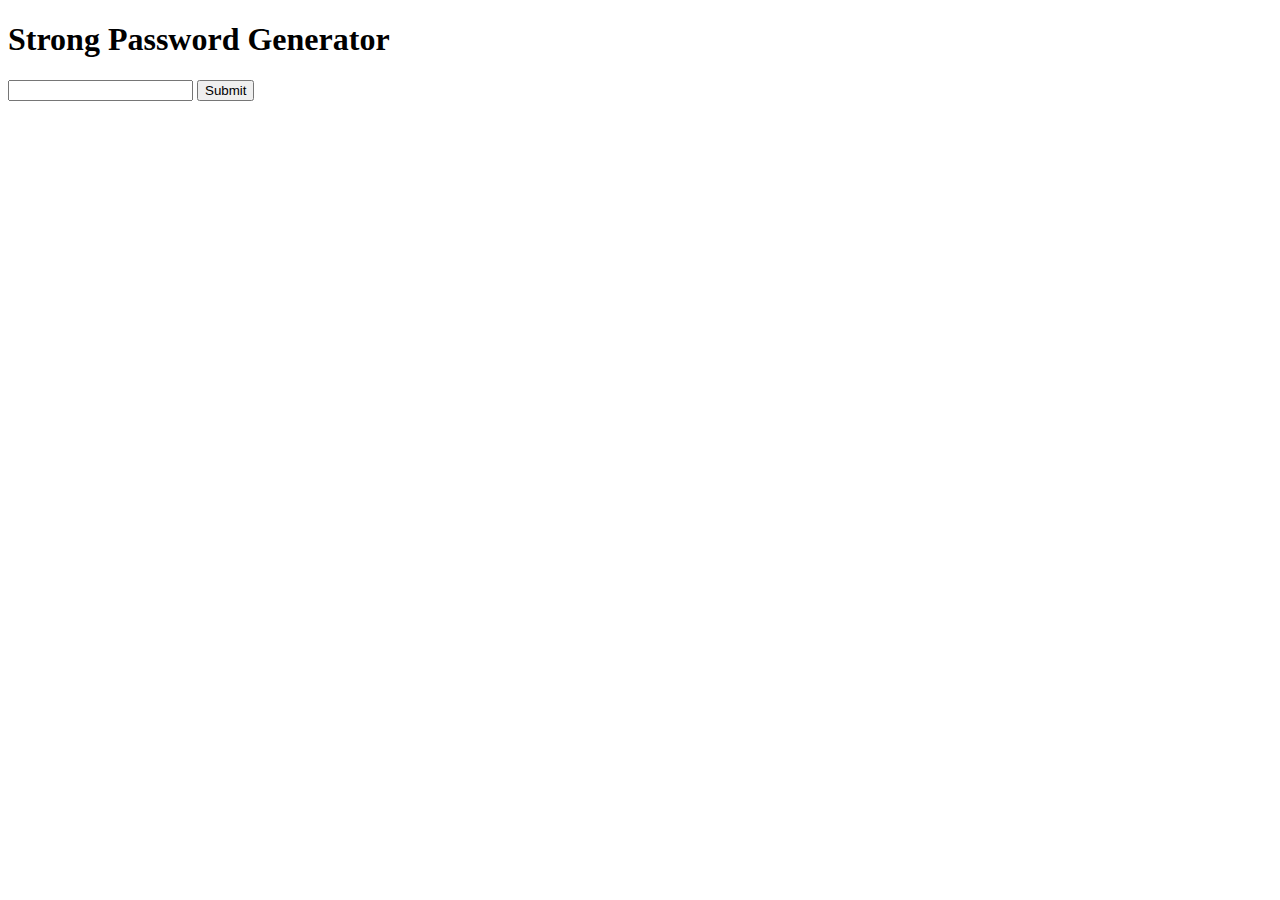
<file: 02.Strong Password Validation/index.html>
<!DOCTYPE html>
<html lang="en">

<head>
    <meta charset="UTF-8">
    <meta name="viewport" content="width=device-width, initial-scale=1.0">
    <title>Strong Password</title>
</head>

<body>
    <h1>Strong Password Generator</h1>


    <input type="text" name="Enter Your Password" id="password">
    <button id="btn">Submit</button>
    <div id="outer"></div>


    <script src="./index.js"></script>
</body>

</html>
</file>
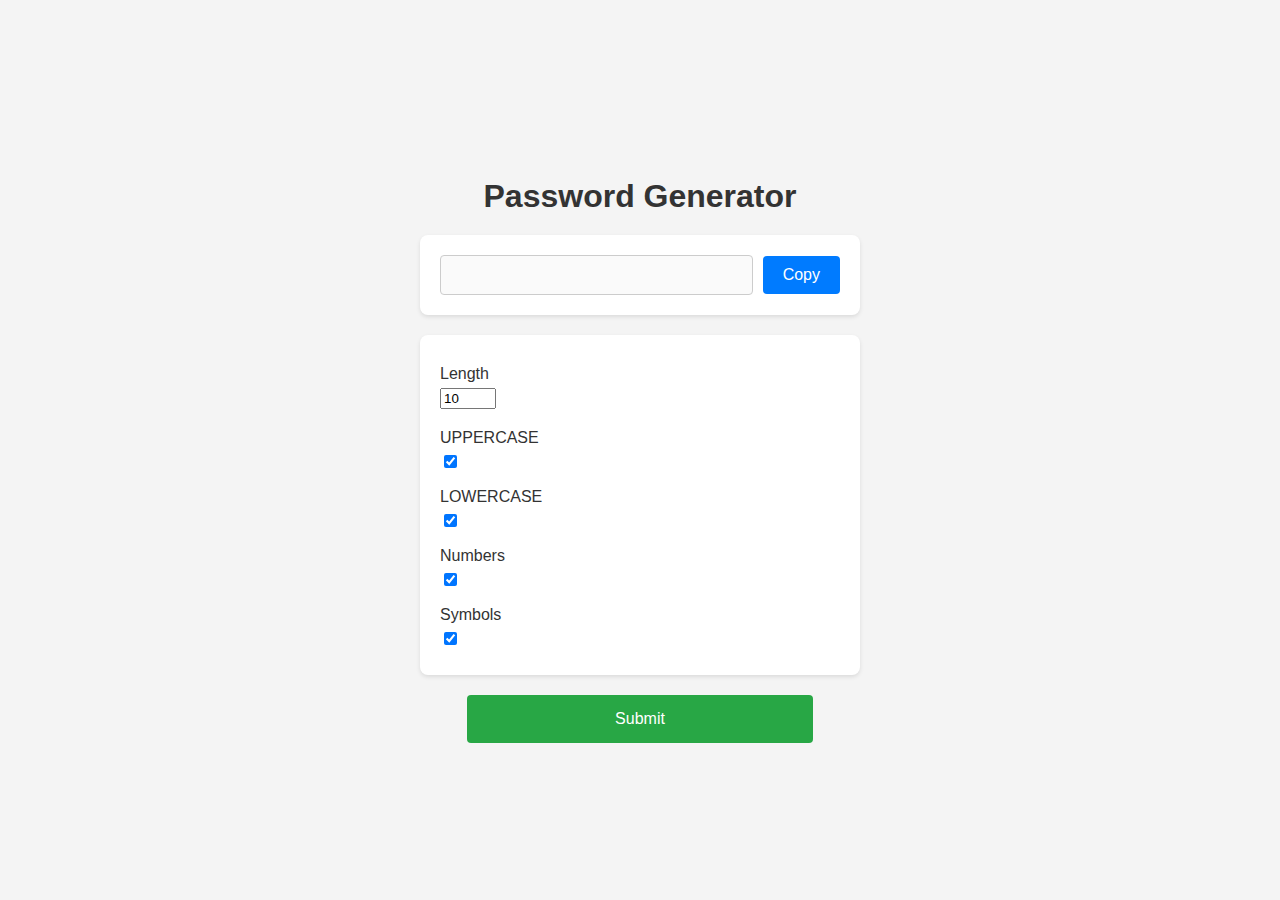
<file: 05.Password Generator/index.html>
<!DOCTYPE html>
<html lang="en">

<head>
    <meta charset="UTF-8">
    <meta name="viewport" content="width=device-width, initial-scale=1.0">
    <title>Password Generator </title>
    <link rel="stylesheet" href="style.css">
</head>

<body>
    <h1 id="heading">Password Generator</h1>
    <div id="display">
        <input type="text" id="pass-generated" disabled>
        <button id="copy-pass">Copy</button>
    </div>
    <div id="setting">
        <!-- PASS LENGTH -->
        <label class="length">Length</label>
        <input type="number" id="input-length" value="10" min="6" max="20"  step="1">

        <!-- PASSWORD INCLUDES -->
        <!-- UPPERCASE -->
        <label>UPPERCASE</label>
        <input type="checkbox" name="" id="input-uppercase" checked>

        <!-- LOWERCASE -->
        <label>LOWERCASE</label>
        <input type="checkbox" name="" id="input-lowercase" checked>

        <!-- NUMBERS -->
        <label>Numbers</label>
        <input type="checkbox" name="" id="input-number" checked>

        <!-- SYMBOLS -->
        <label>Symbols</label>
        <input type="checkbox" name="" id="input-symbols" checked>
    </div>

    <button id="generate">Submit</button>
    <script src="./index.js"></script>
</body>

</html>
</file>
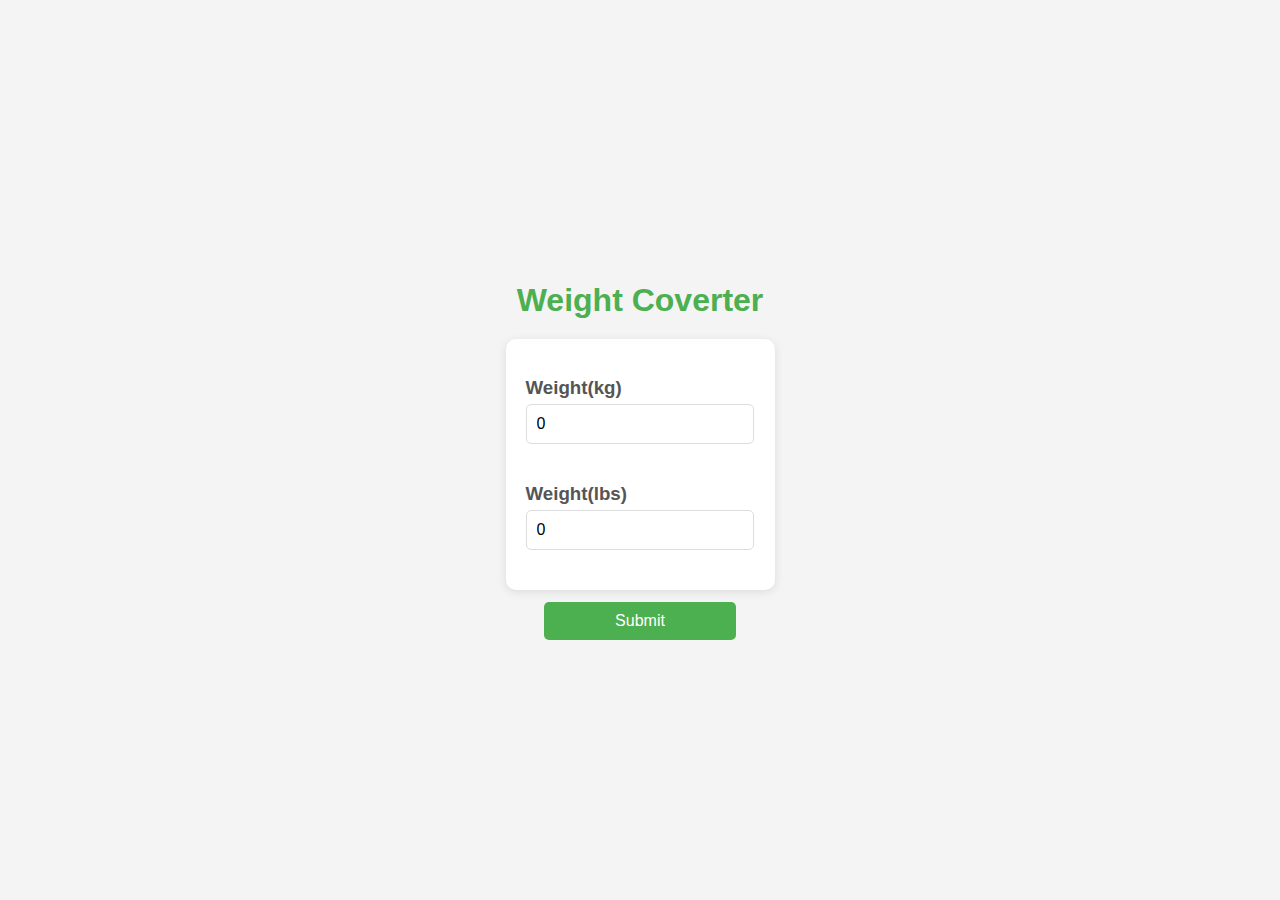
<file: 06.Weight Converter/index.html>
<!DOCTYPE html>
<html lang="en">
<head>
    <meta charset="UTF-8">
    <meta name="viewport" content="width=device-width, initial-scale=1.0">
    <title>Weight Coverter</title>
    <link rel="stylesheet" href="style.css">
</head>
<body>

    <h1 id="heading">Weight Coverter</h1>
    <div>
        <h3>Weight(kg)</h3>
        <input type="text" id="kg-weight" value="0">
        <h3>Weight(lbs)</h3>
        <input type="text" id="lbs-weight" value="0">
    </div>
    <button id="convert">Submit</button>
    <script src="./index.js"></script>
</body>
</html>
</file>
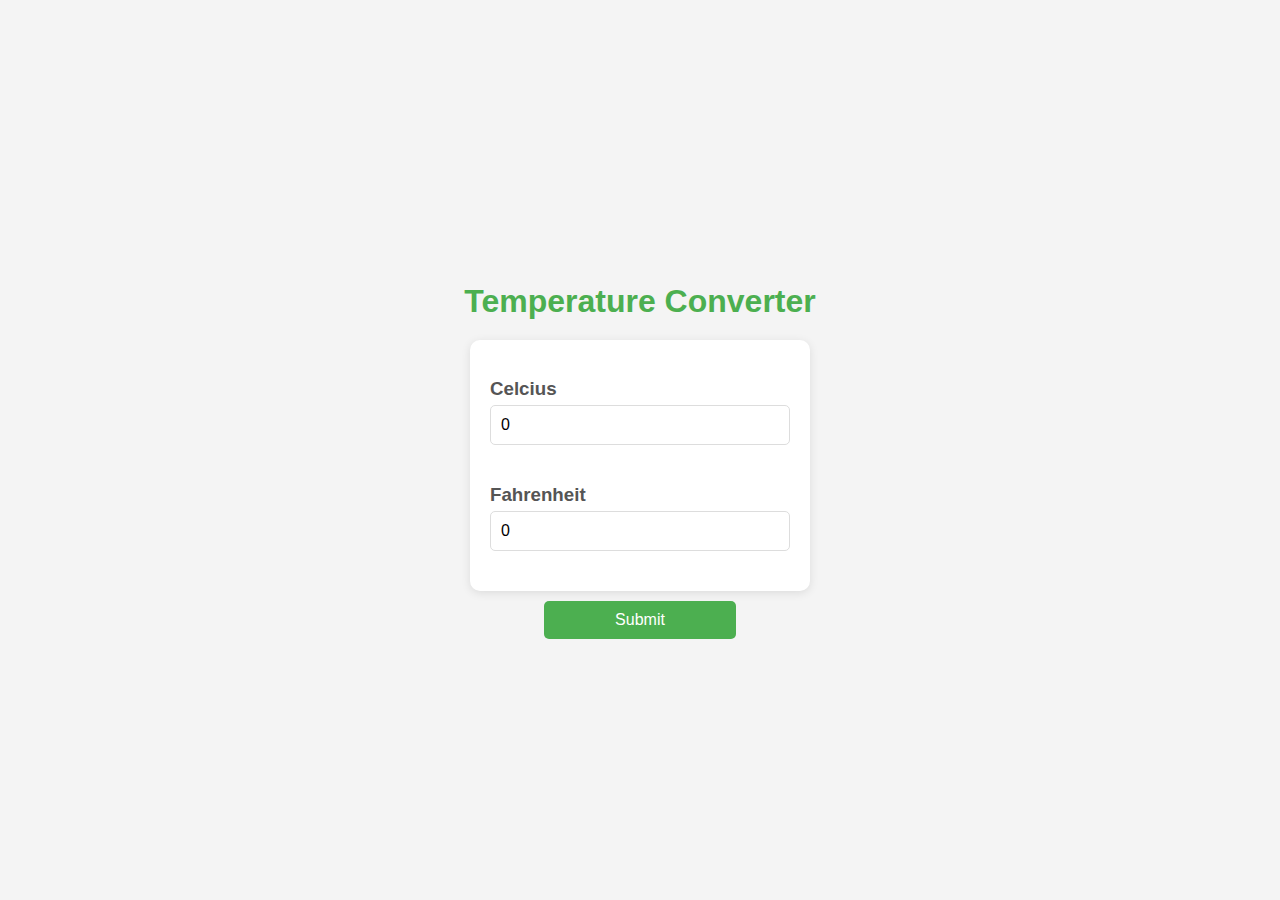
<file: 07.Temperature Converter/index.html>
<!DOCTYPE html>
<html lang="en">
<head>
    <meta charset="UTF-8">
    <meta name="viewport" content="width=device-width, initial-scale=1.0">
    <title>Temperature Converter</title>
    <link rel="stylesheet" href="style.css">
</head>
<body>
    <h1 id="heading">Temperature Converter</h1>
    <div>
        <h3>Celcius</h3>
        <input type="text" id="celsius" value="0">
        <h3>Fahrenheit</h3>
        <input type="text" id="Fahrenheit" value="0">
    </div>
    <button id="convert">Submit</button>
    <script src="./index.js"></script>
</body>
</html>
</file>
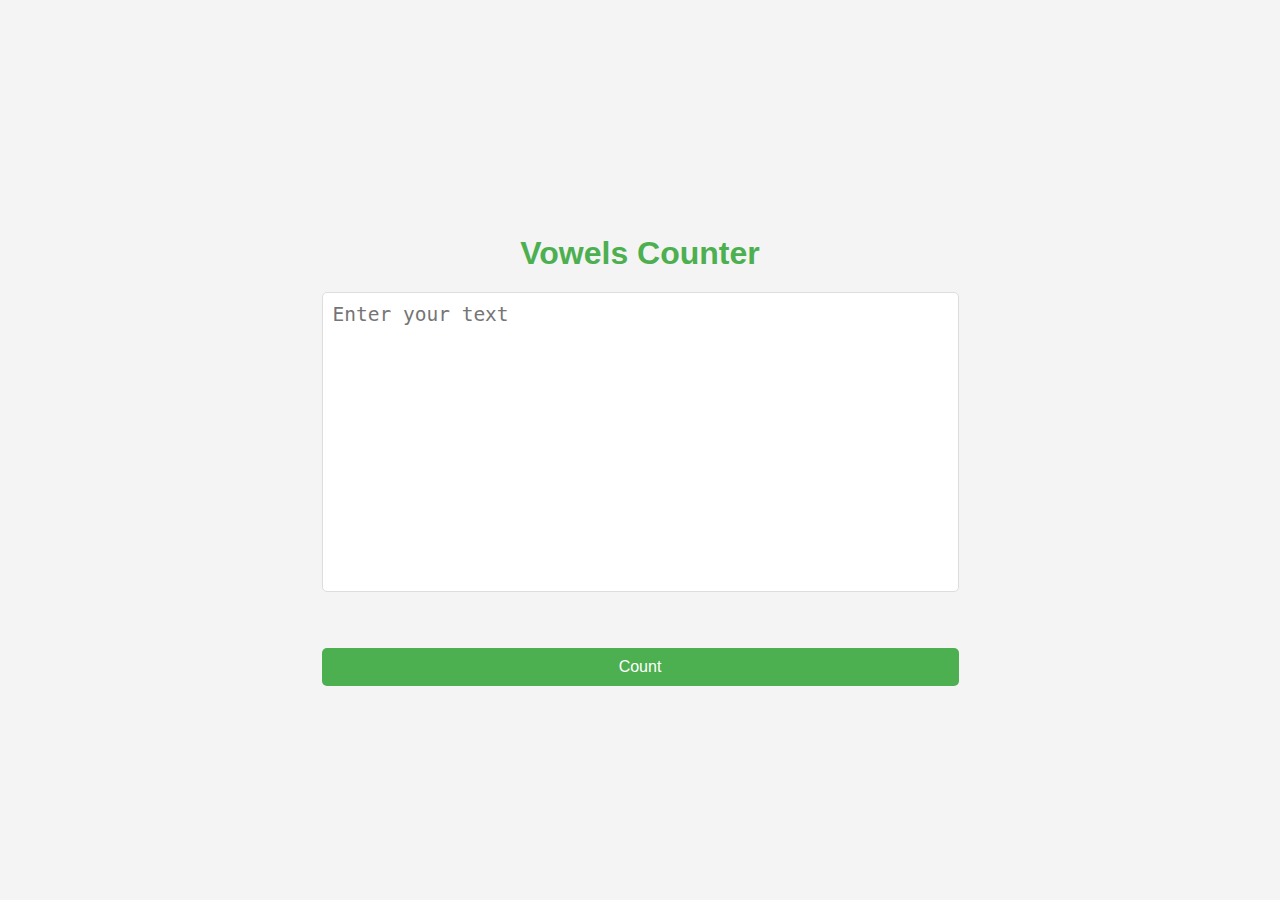
<file: 08.Vowel Counter/index.html>
<!DOCTYPE html>
<html lang="en">

<head>
    <meta charset="UTF-8">
    <meta name="viewport" content="width=device-width, initial-scale=1.0">
    <title>Vowels Counter</title>
    <link rel="stylesheet" href="style.css">
</head>

<body>
    <h1 id="heading">Vowels Counter</h1>
    <div class="container">
        <textarea id="text-area" placeholder="Enter your text" cols="50"></textarea>
        <h5 id="display"></h5>
        <button id="count">Count</button>
    </div>
    <script src="./index.js"></script>
</body>

</html>
</file>
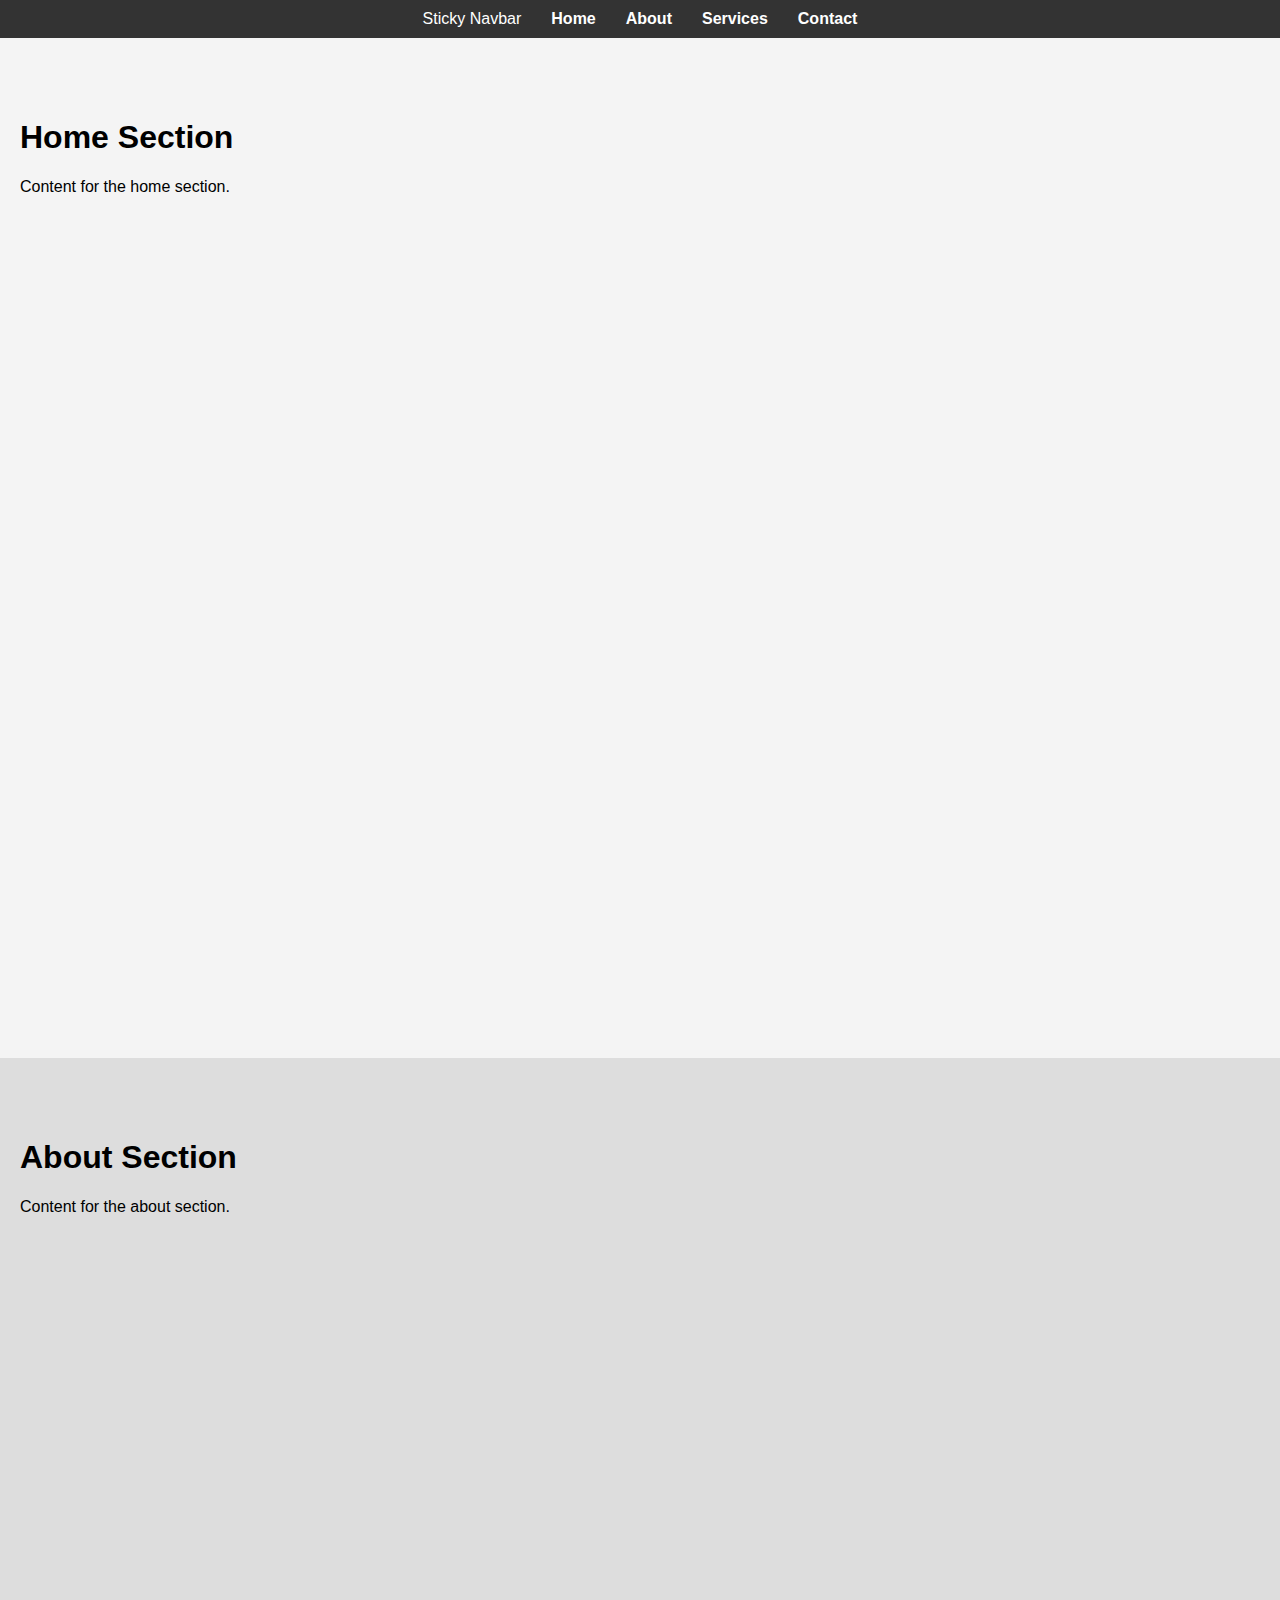
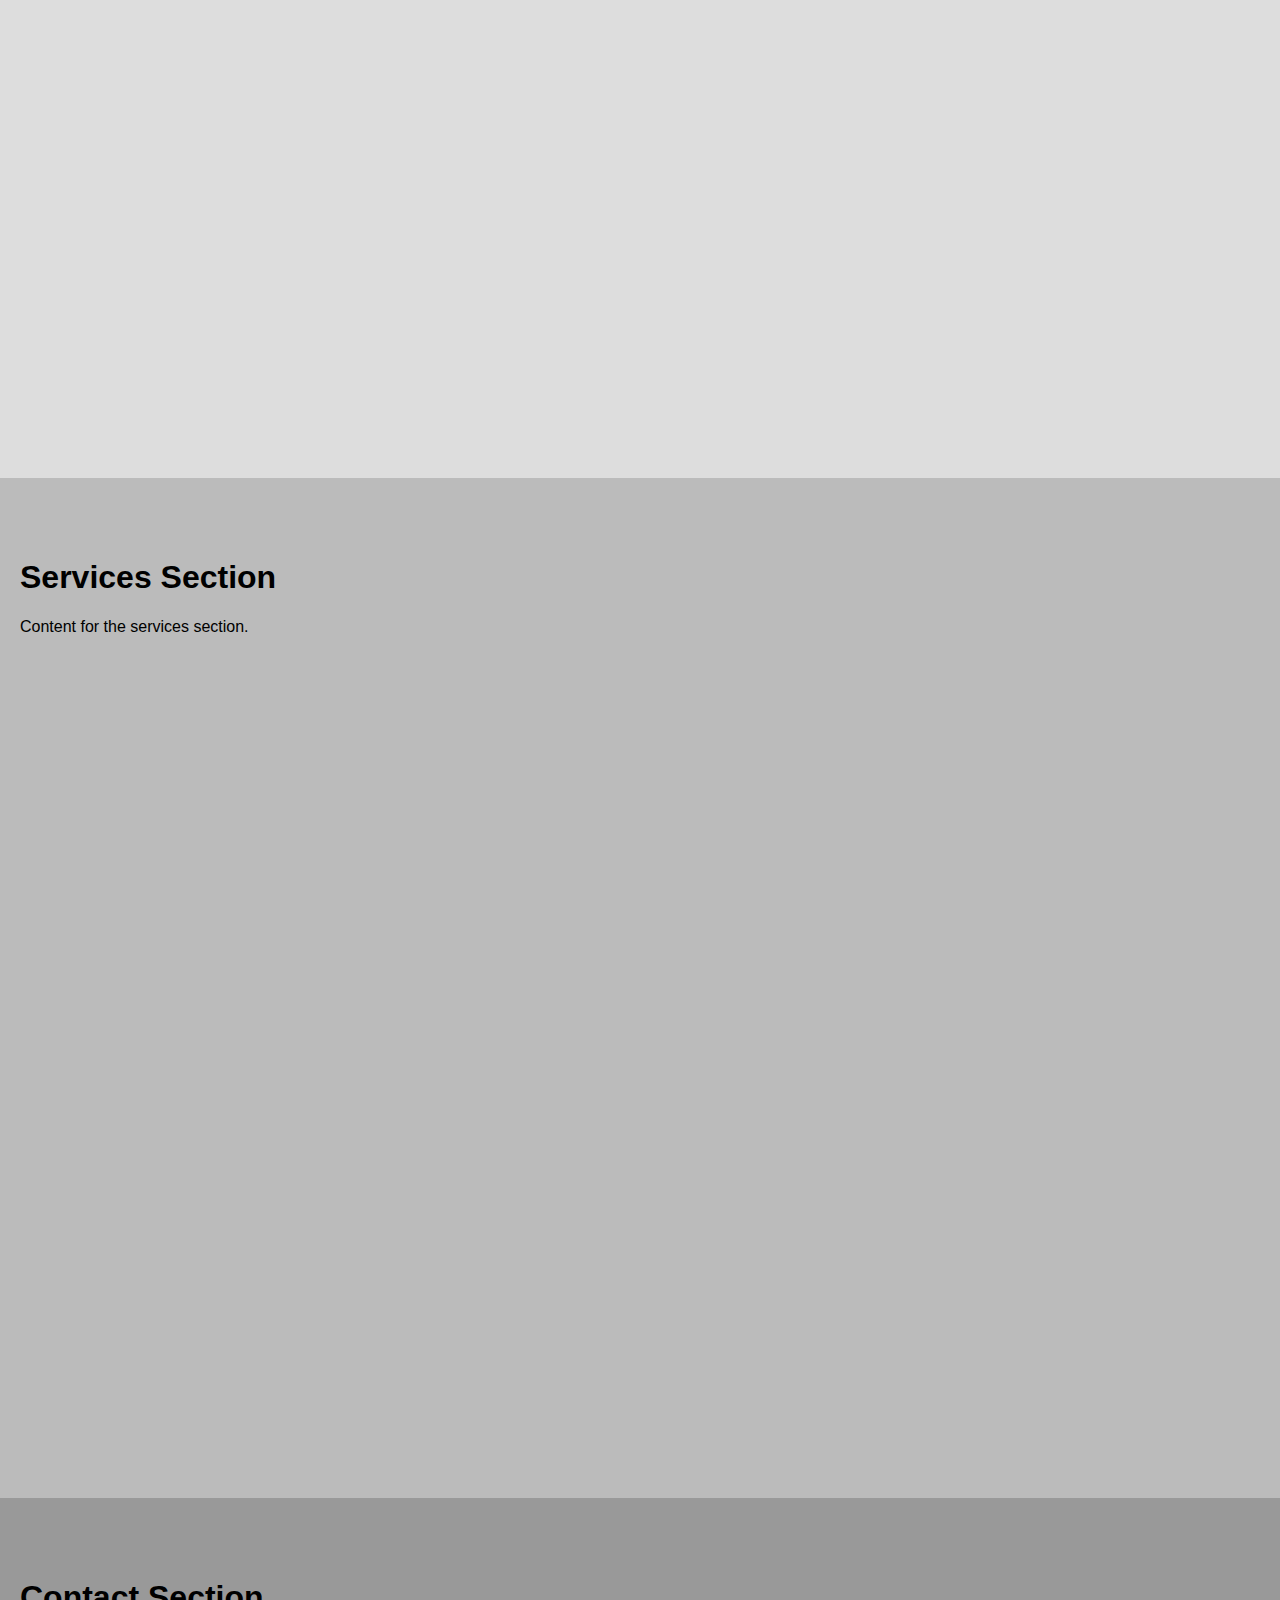
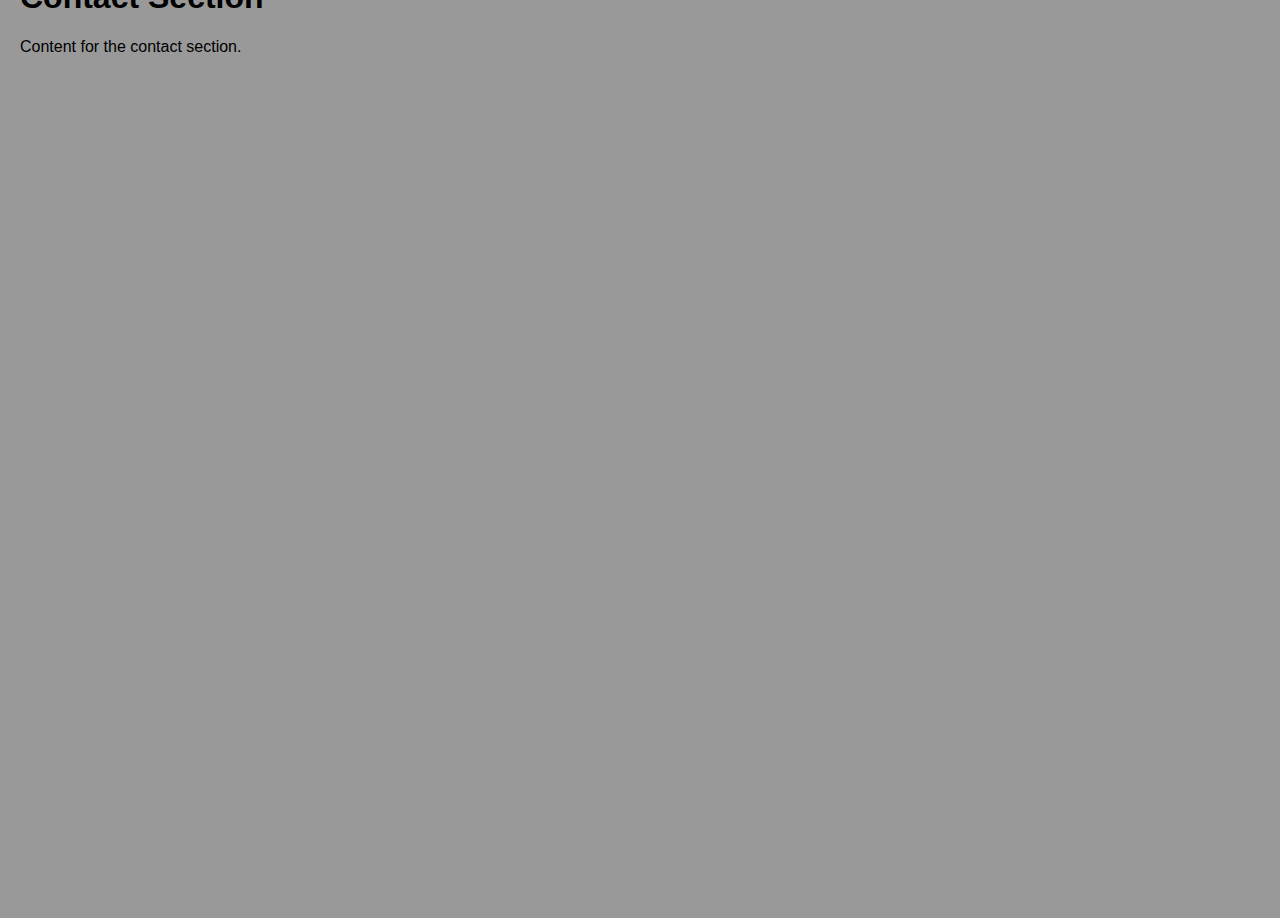
<file: 10. Sticky Navigation/index.html>
<!DOCTYPE html>
<html lang="en">
<head>
    <meta charset="UTF-8">
    <meta name="viewport" content="width=device-width, initial-scale=1.0">
    <title>Sticky Navbar</title>
    <link rel="stylesheet" href="style.css">
</head>
<body>
    <nav class="navbar">
        <ul class="nav-links">
            <li>Sticky Navbar</li>
            <li><a href="#home">Home</a></li>
            <li><a href="#about">About</a></li>
            <li><a href="#services">Services</a></li>
            <li><a href="#contact">Contact</a></li>
        </ul>
    </nav>
    <section id="home">
        <h1>Home Section</h1>
        <p>Content for the home section.</p>
    </section>
    <section id="about">
        <h1>About Section</h1>
        <p>Content for the about section.</p>
    </section>
    <section id="services">
        <h1>Services Section</h1>
        <p>Content for the services section.</p>
    </section>
    <section id="contact">
        <h1>Contact Section</h1>
        <p>Content for the contact section.</p>
    </section>
    <script src="./index.js"></script>
</body>
</html>
</file>
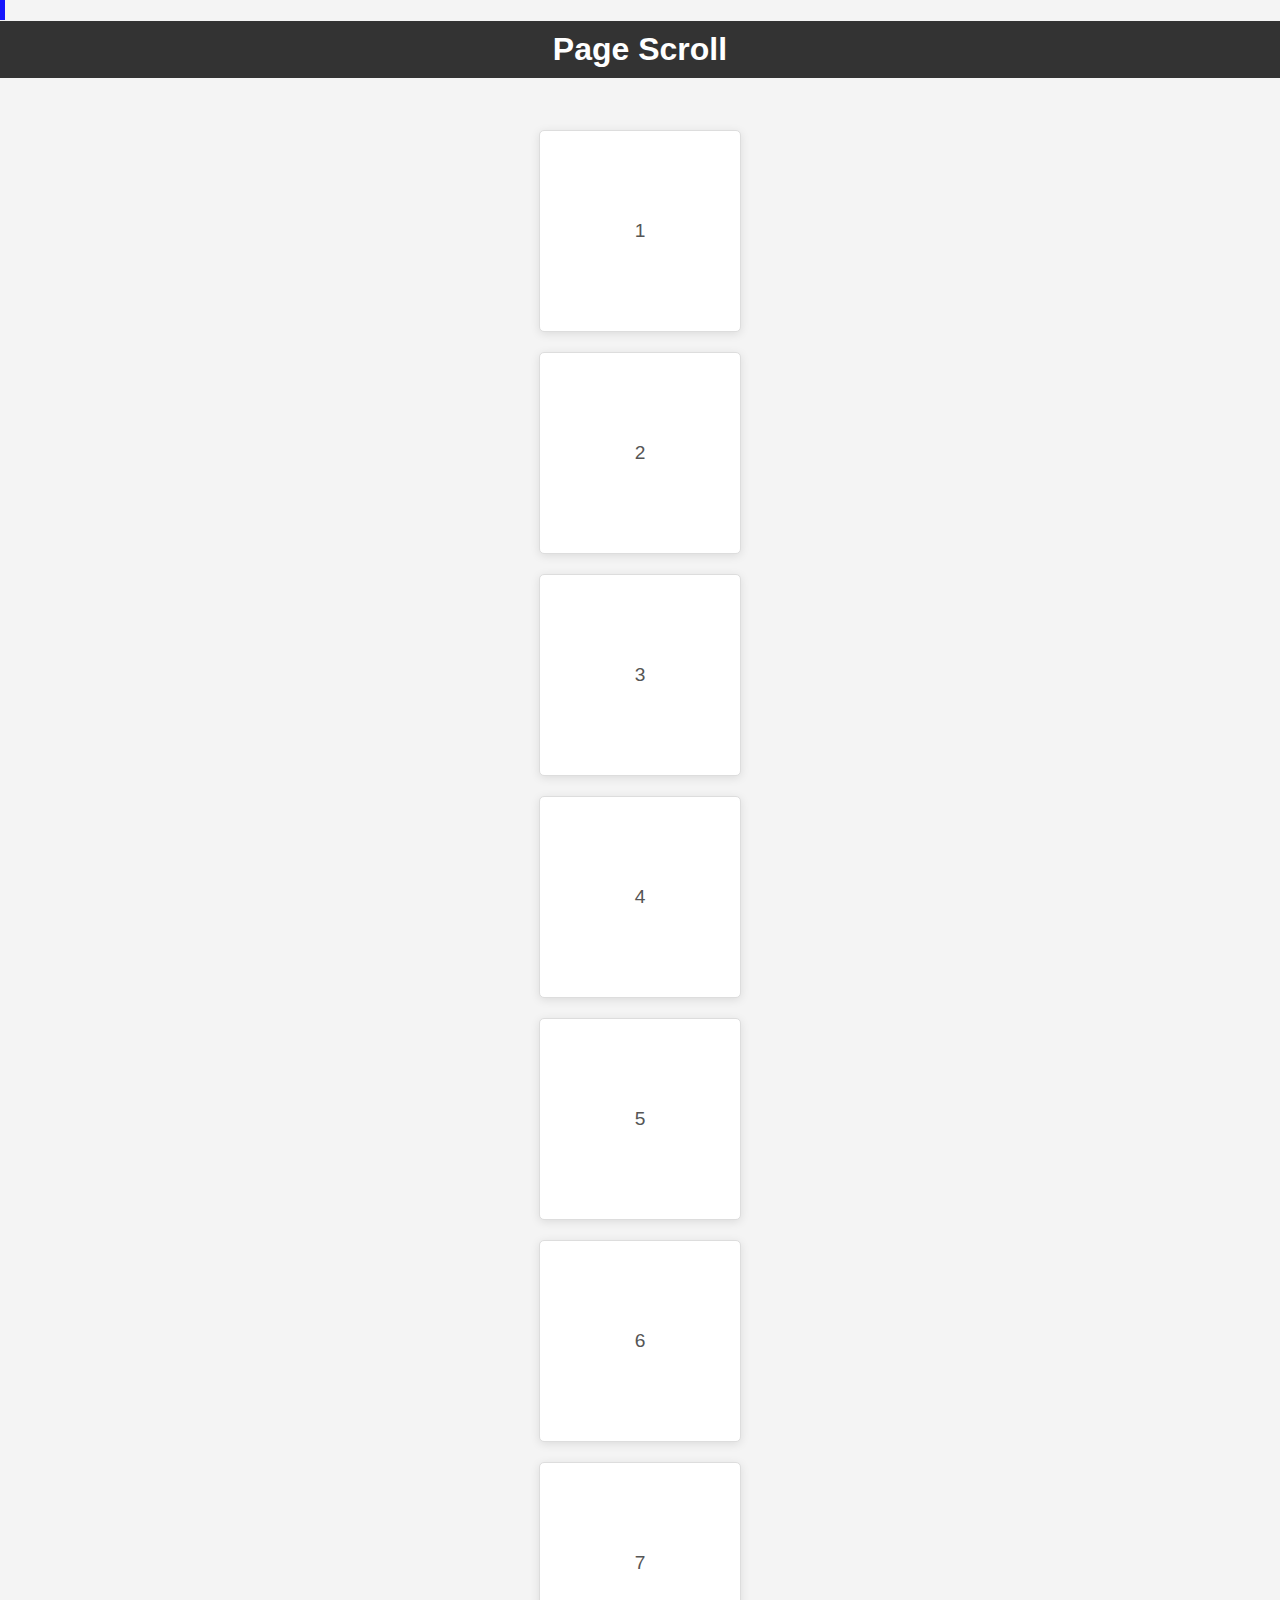
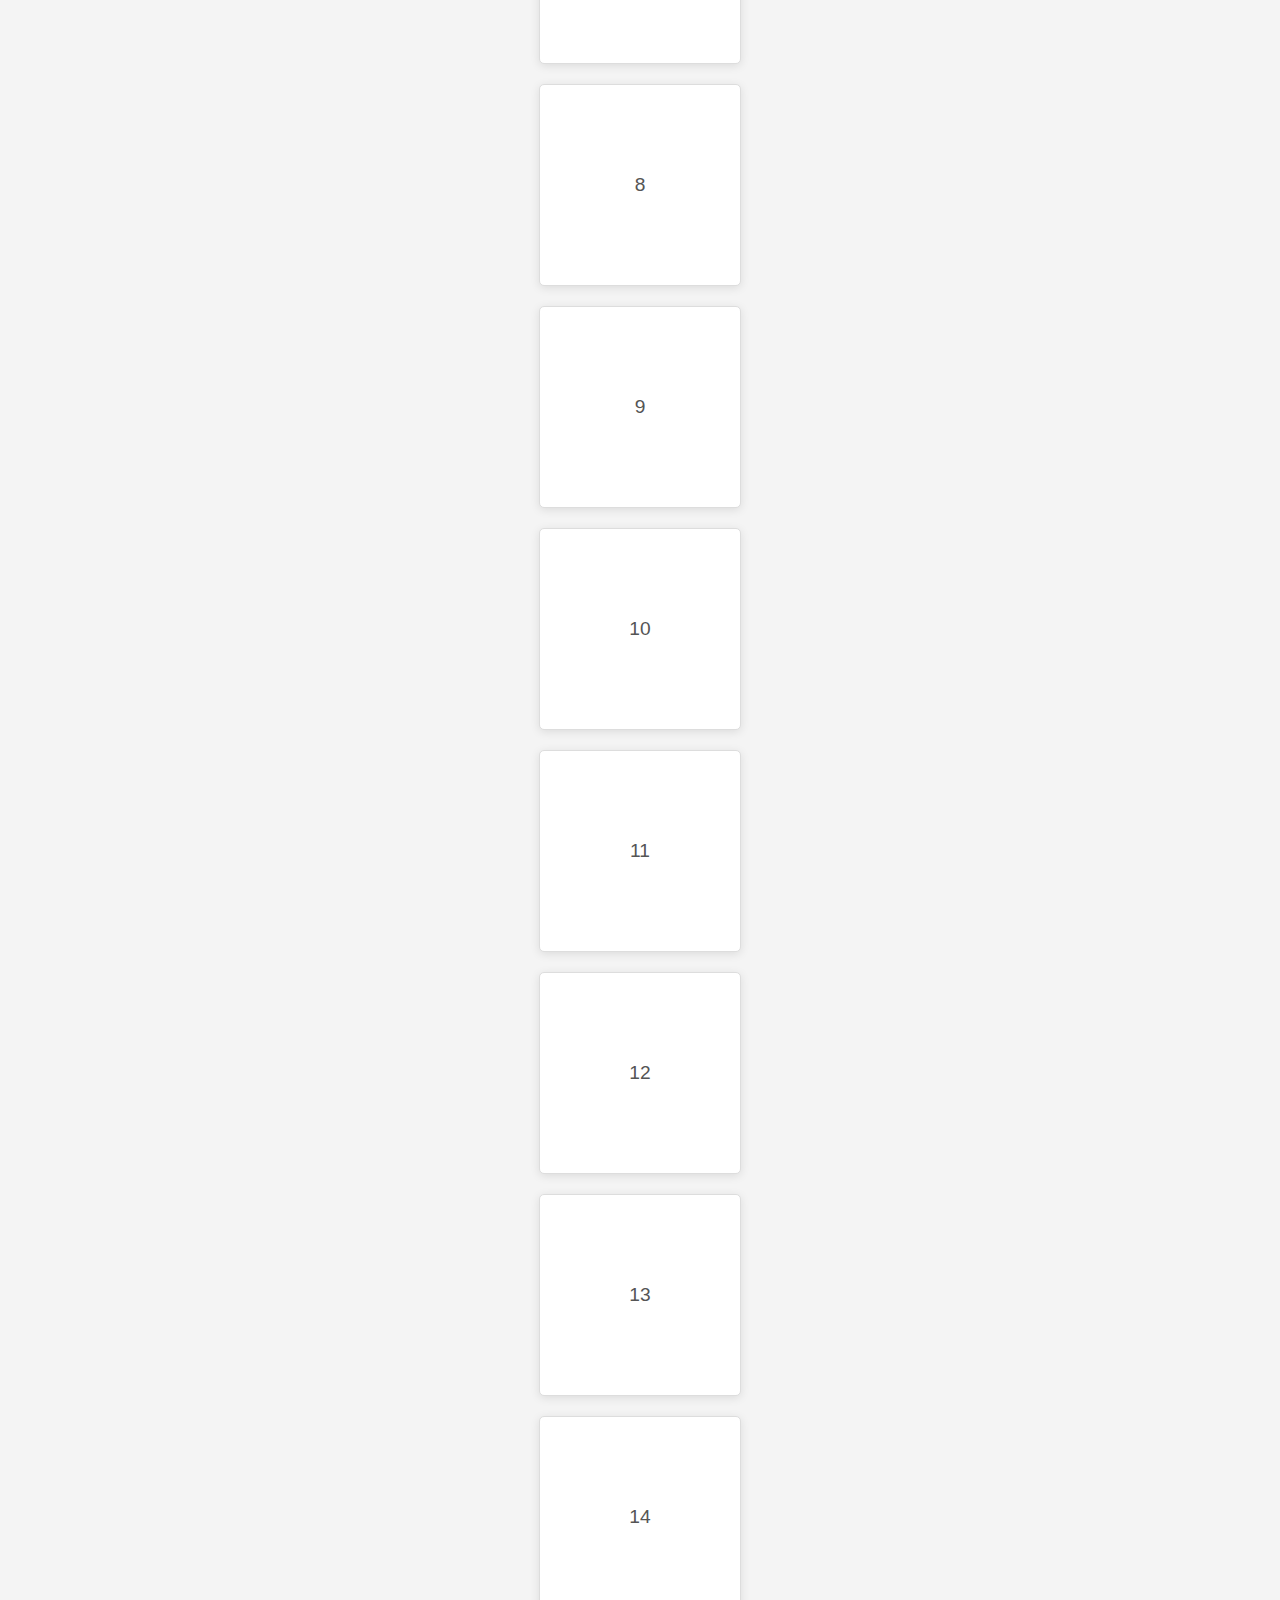
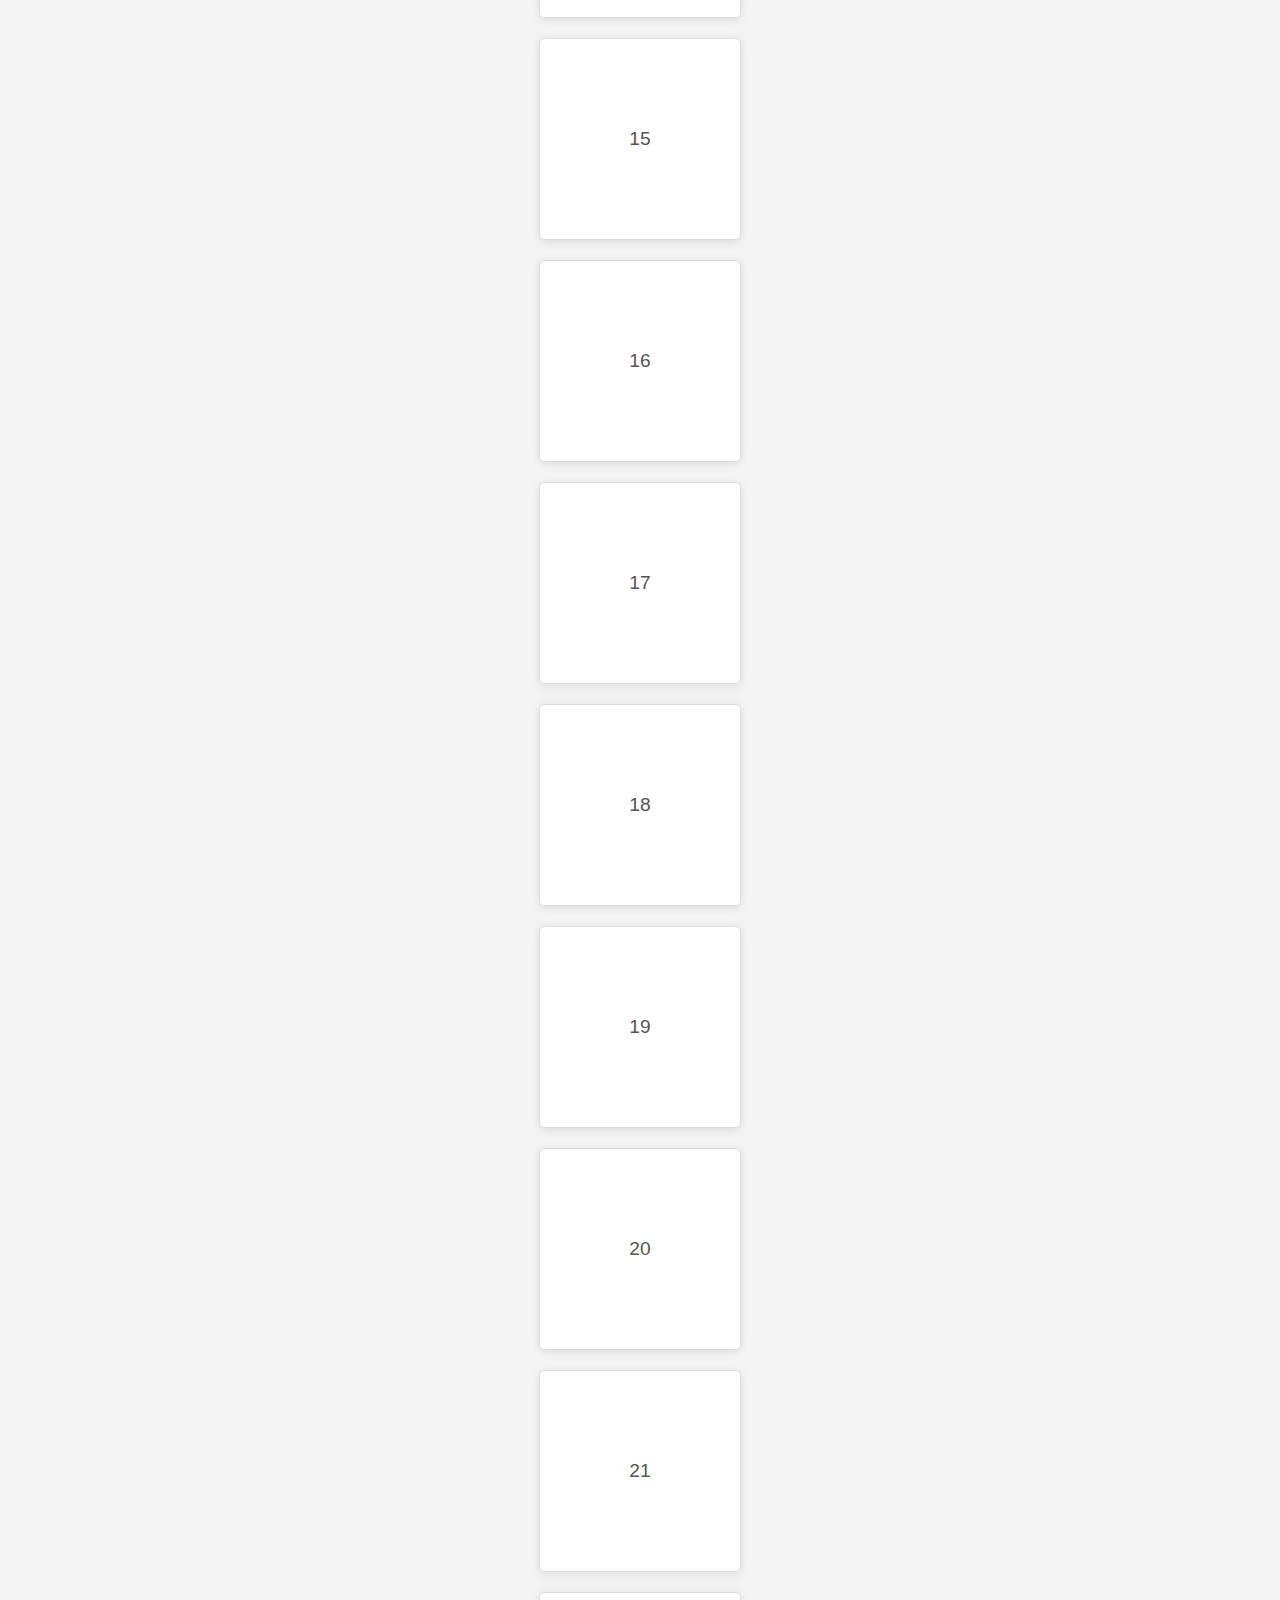
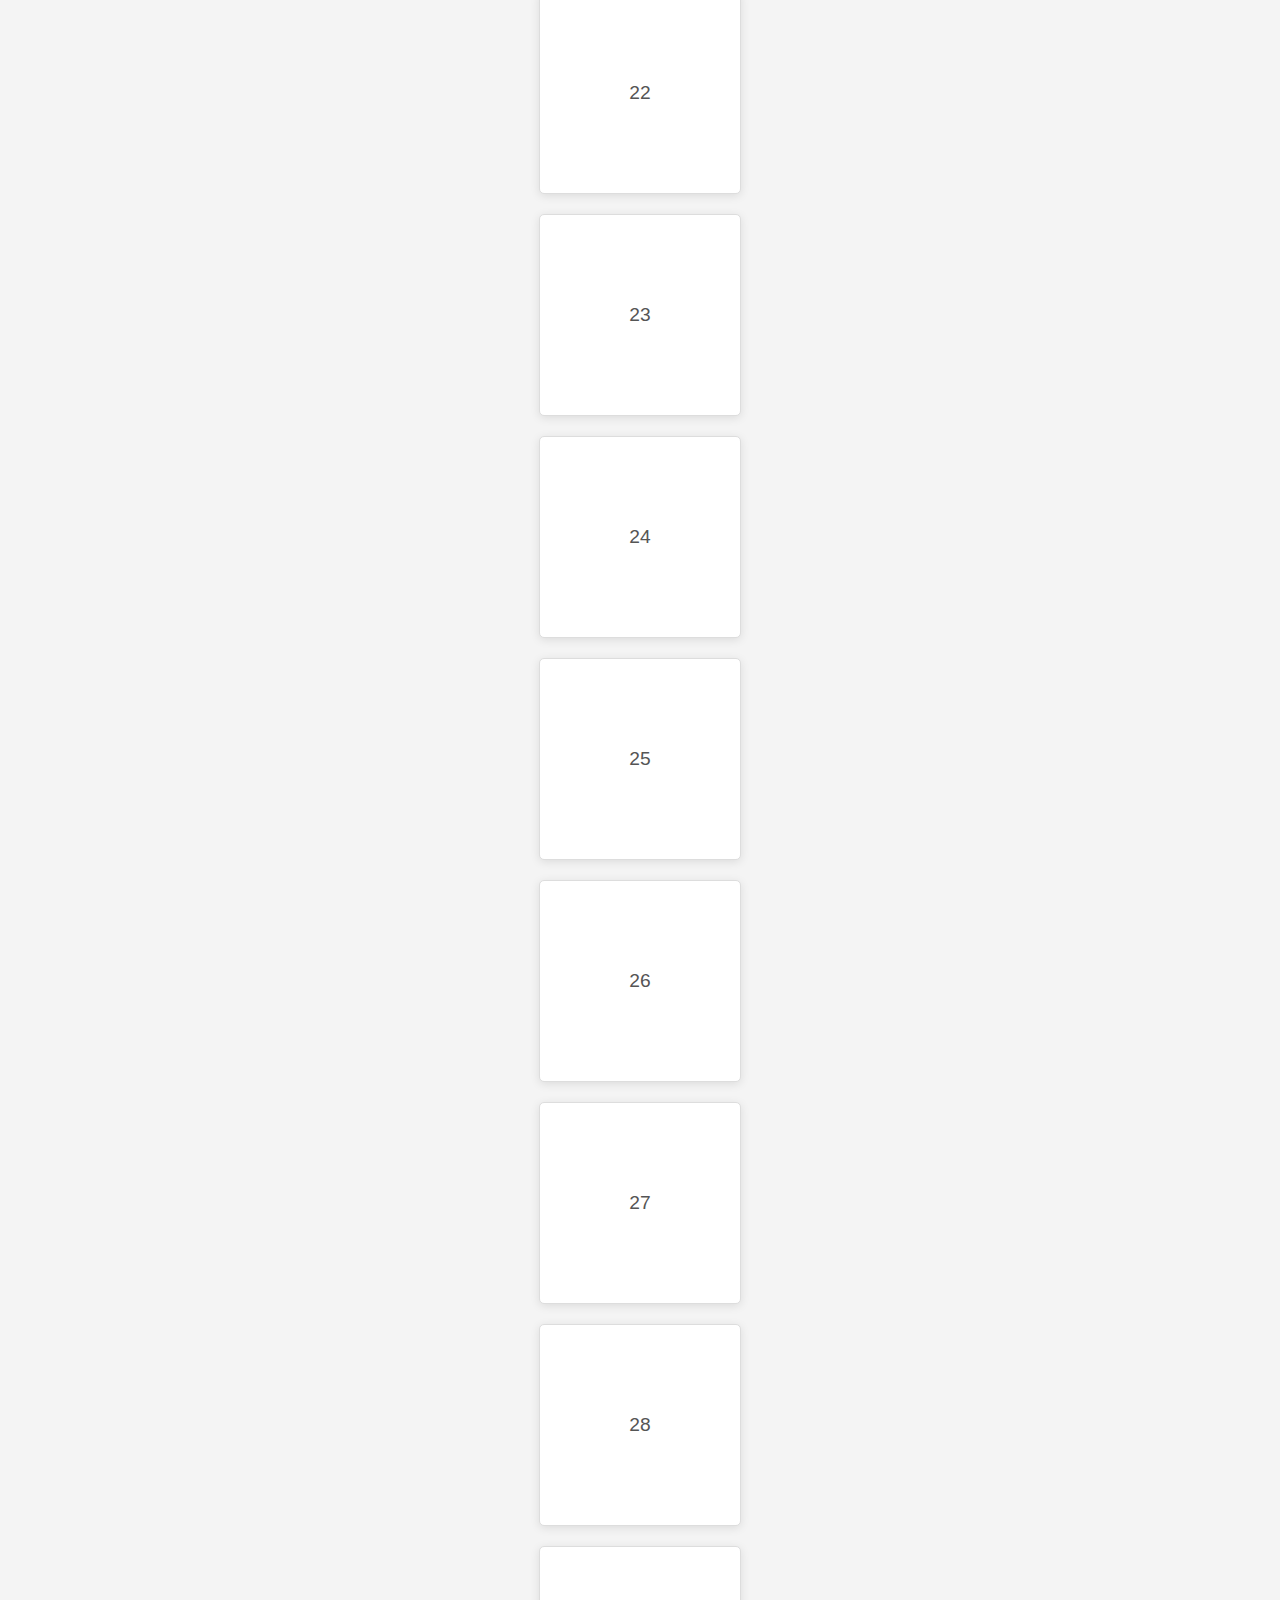
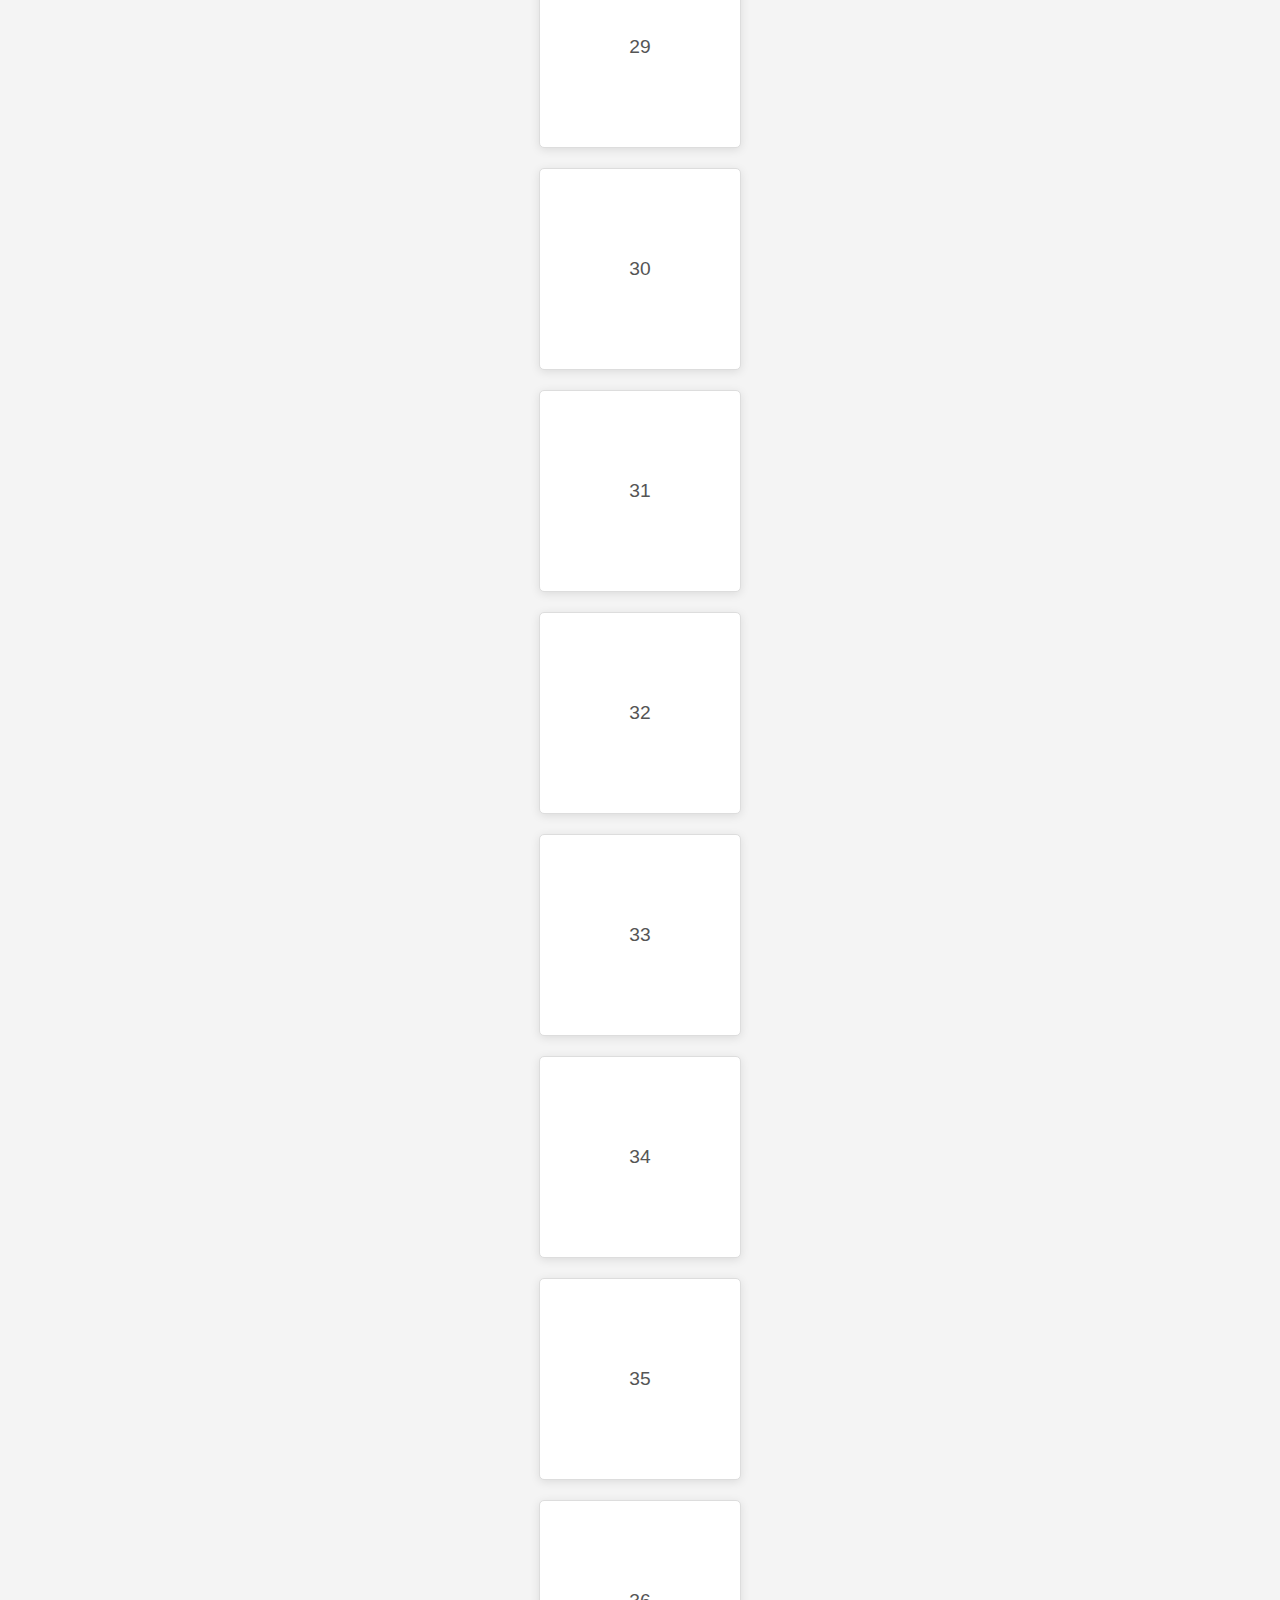
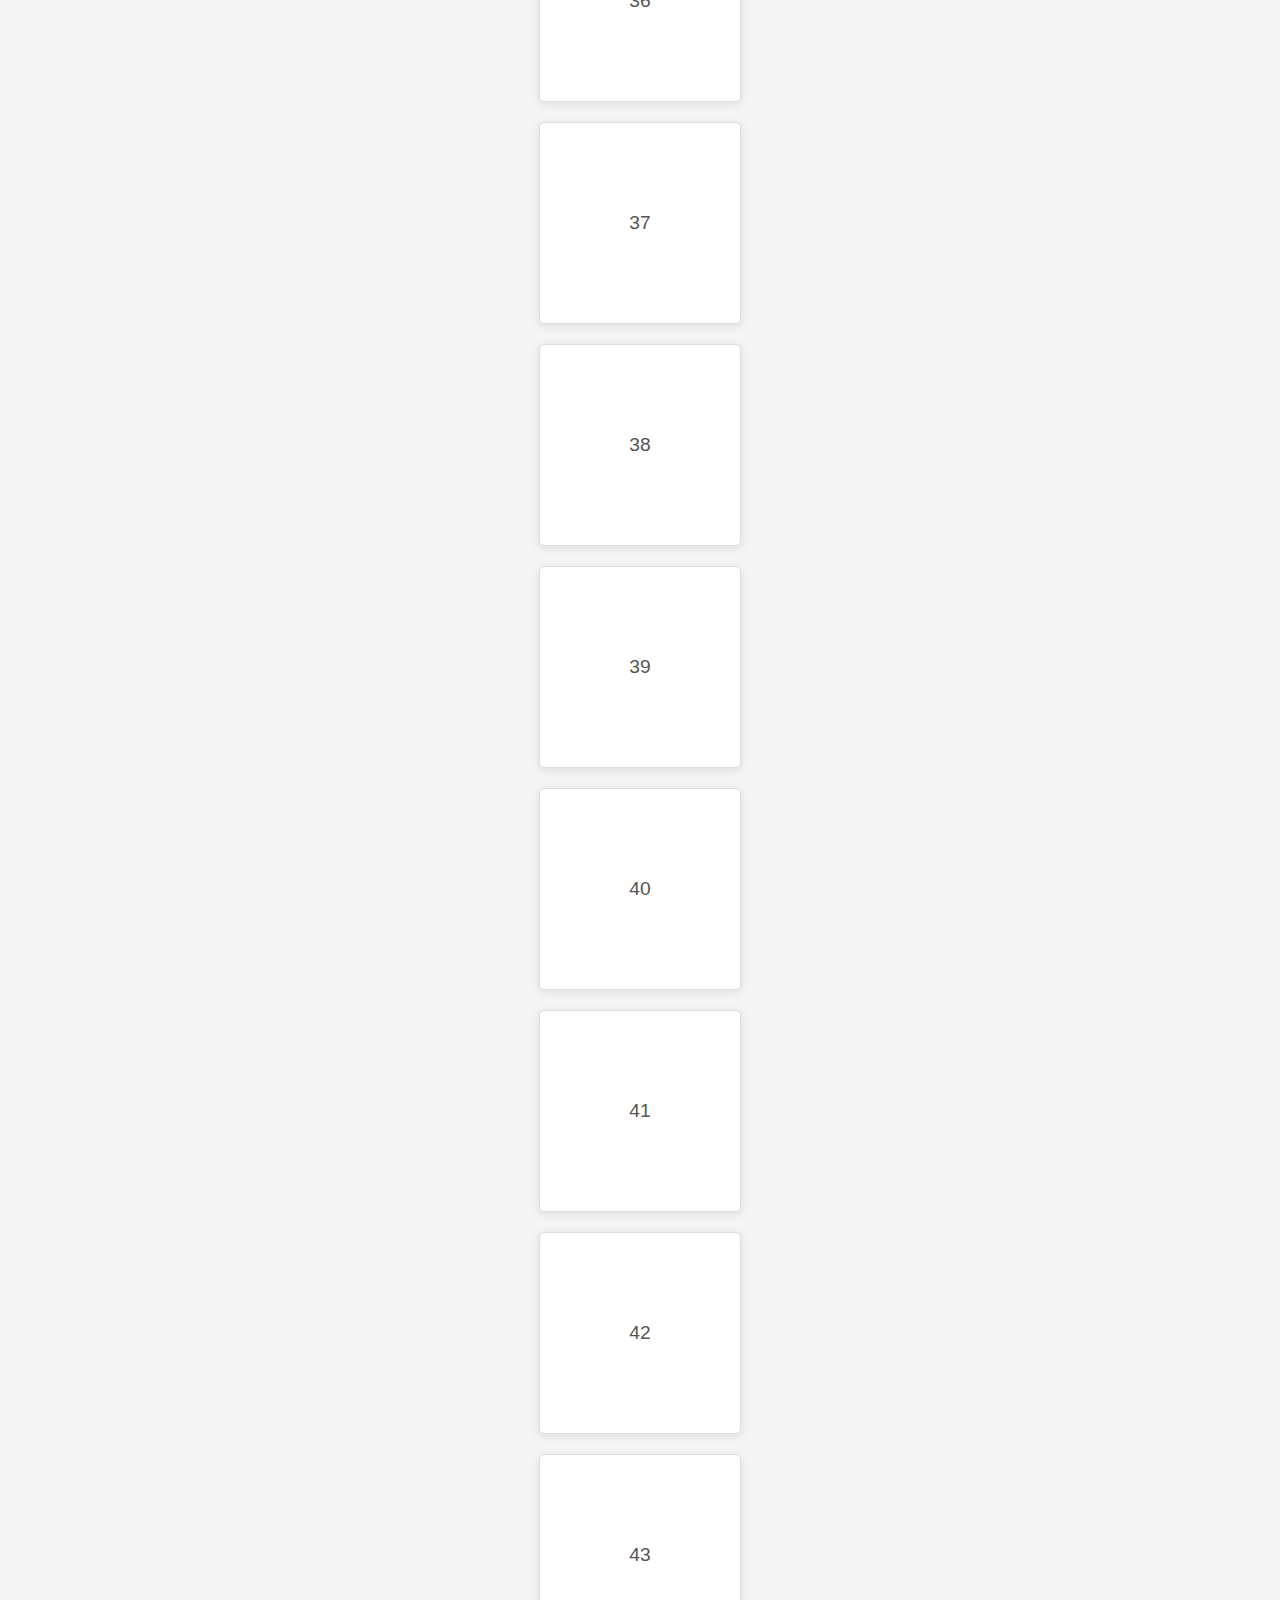
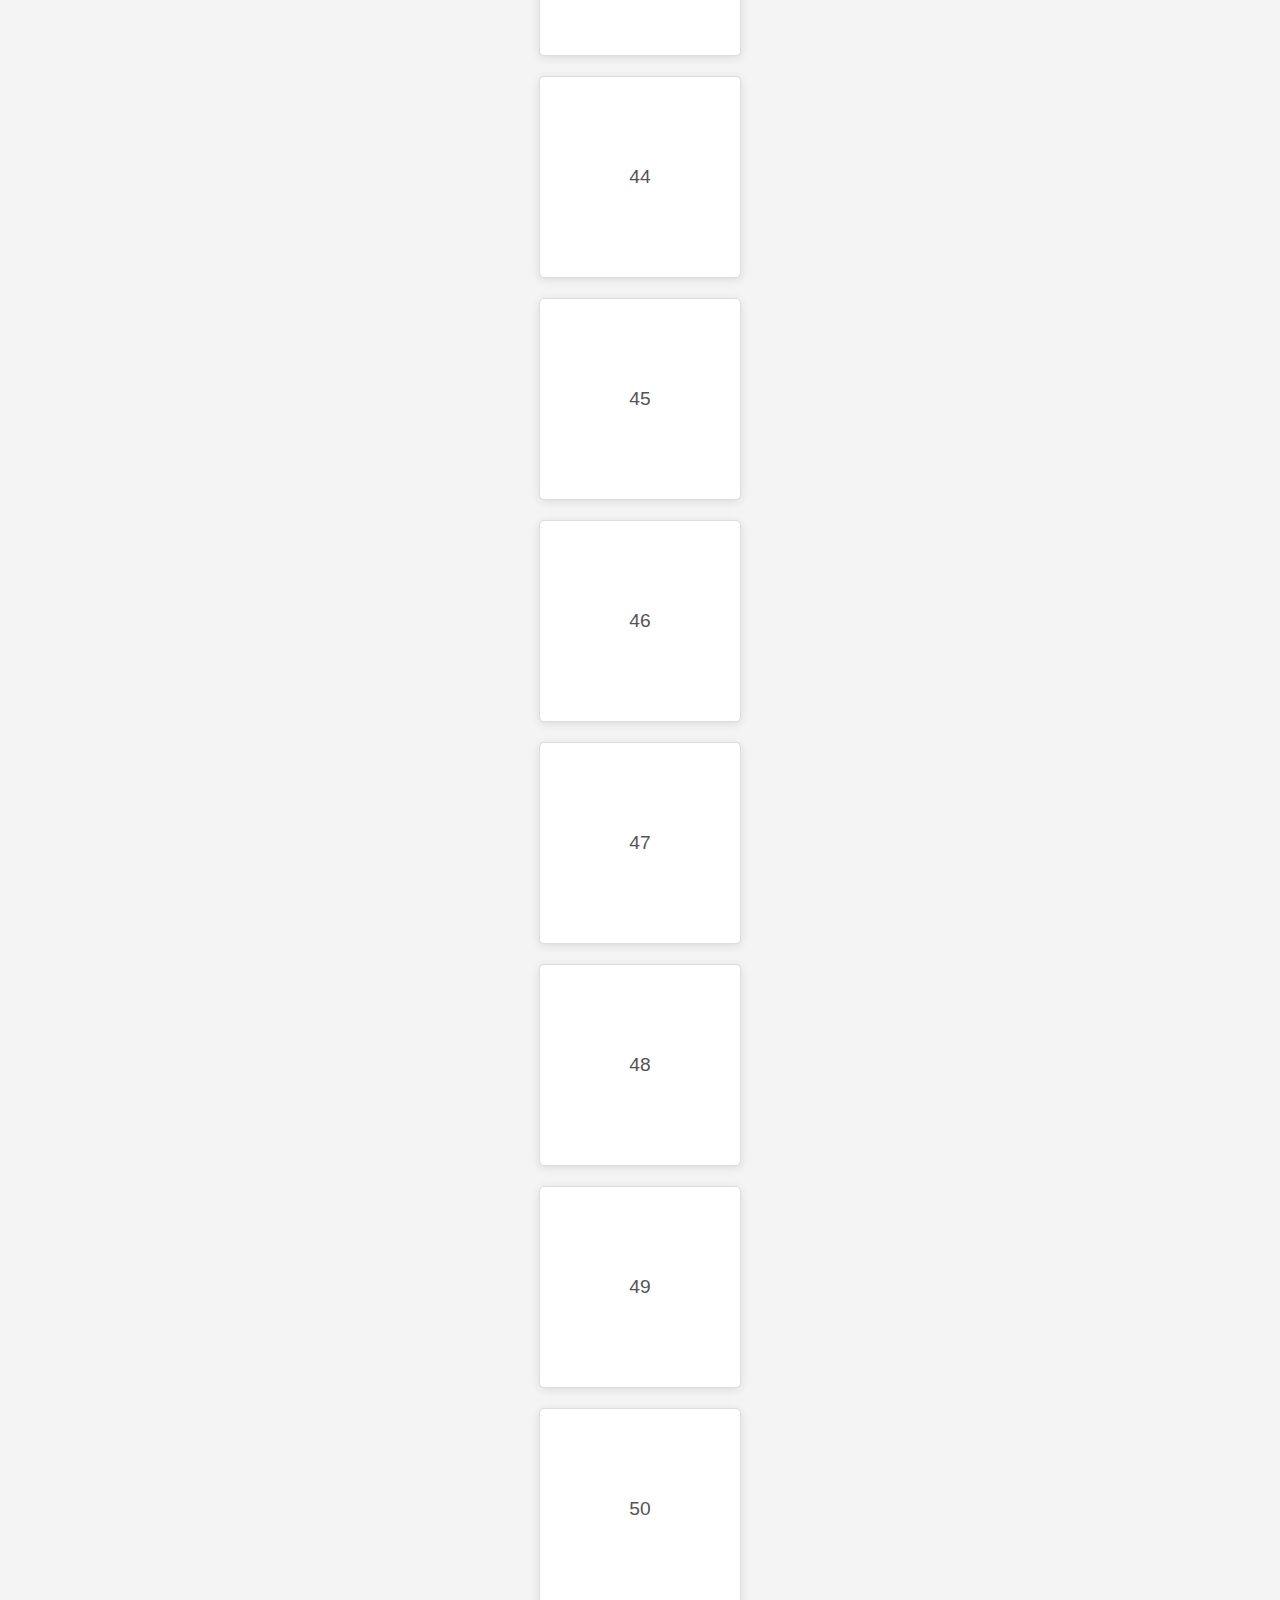
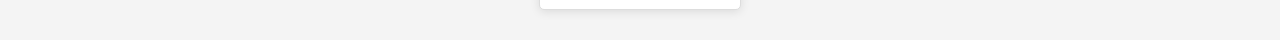
<file: 11.Page Scroll/index.html>
<!DOCTYPE html>
<html lang="en">
<head>
    <meta charset="UTF-8">
    <meta name="viewport" content="width=device-width, initial-scale=1.0">
    <title>Page Scroll</title>
    <link rel="stylesheet" href="style.css">
</head>
<body>
    <div id="scrollbar"></div>
    <h1>Page Scroll</h1>
    <div class="container">
        <div class="cards">1</div>
        <div class="cards">2</div>
        <div class="cards">3</div>
        <div class="cards">4</div>
        <div class="cards">5</div>
        <div class="cards">6</div>
        <div class="cards">7</div>
        <div class="cards">8</div>
        <div class="cards">9</div>
        <div class="cards">10</div>
        <div class="cards">11</div>
        <div class="cards">12</div>
        <div class="cards">13</div>
        <div class="cards">14</div>
        <div class="cards">15</div>
        <div class="cards">16</div>
        <div class="cards">17</div>
        <div class="cards">18</div>
        <div class="cards">19</div>
        <div class="cards">20</div>
        <div class="cards">21</div>
        <div class="cards">22</div>
        <div class="cards">23</div>
        <div class="cards">24</div>
        <div class="cards">25</div>
        <div class="cards">26</div>
        <div class="cards">27</div>
        <div class="cards">28</div>
        <div class="cards">29</div>
        <div class="cards">30</div>
        <div class="cards">31</div>
        <div class="cards">32</div>
        <div class="cards">33</div>
        <div class="cards">34</div>
        <div class="cards">35</div>
        <div class="cards">36</div>
        <div class="cards">37</div>
        <div class="cards">38</div>
        <div class="cards">39</div>
        <div class="cards">40</div>
        <div class="cards">41</div>
        <div class="cards">42</div>
        <div class="cards">43</div>
        <div class="cards">44</div>
        <div class="cards">45</div>
        <div class="cards">46</div>
        <div class="cards">47</div>
        <div class="cards">48</div>
        <div class="cards">49</div>
        <div class="cards">50</div>
    </div>
    <script src="./index.js"></script>
</body>
</html>
</file>
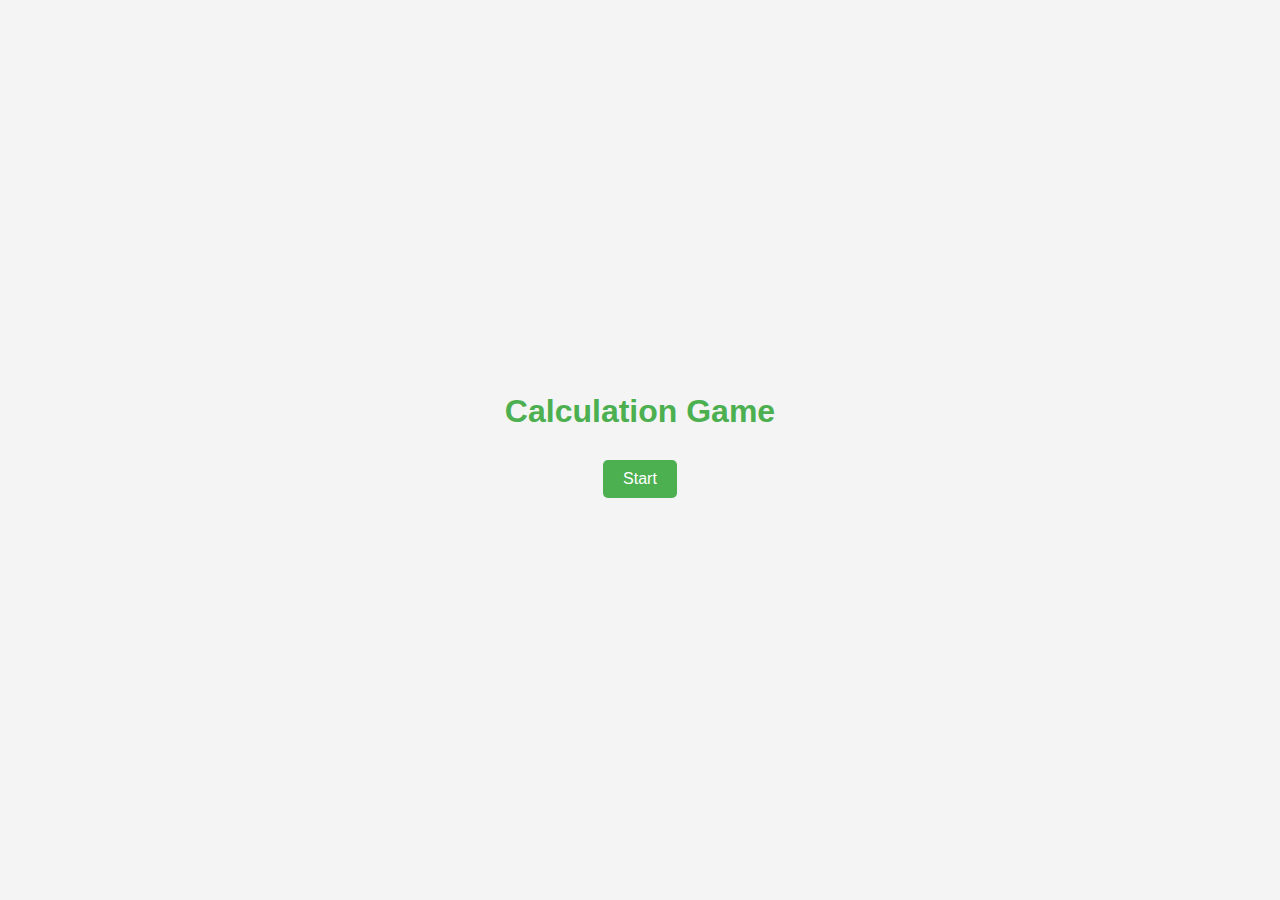
<file: 12.Calculation Game/index.html>
<!DOCTYPE html>
<html lang="en">
<head>
    <meta charset="UTF-8">
    <meta name="viewport" content="width=device-width, initial-scale=1.0">
    <title>Calculation Game</title>
    <link rel="stylesheet" href="style.css">
</head>
<body>
    <h1 id="heading">Calculation Game</h1>
    <button id="Start">Start</button>
    <div class="container" style="display: none;">
        <h5 id="questions"></h5>
        <input type="text" id="input-answer">
        <button id="next" >Next</button>
    </div>
    <div id="result">

    </div>
    <script src="./index.js"></script>
</body>
</html>
</file>
<file: 05.Password Generator/style.css>
body {
    font-family: Arial, sans-serif;
    background-color: #f4f4f4;
    display: flex;
    flex-direction: column;
    justify-content: center;
    align-items: center;
    height: 100vh;
    margin: 0;
}

h1 {
    text-align: center;
    color: #333;
    margin-bottom: 20px;
}

#display, #setting {
    background: white;
    padding: 20px;
    border-radius: 8px;
    box-shadow: 0 2px 4px rgba(0, 0, 0, 0.1);
    width: 100%;
    max-width: 400px;
    margin-bottom: 20px;
}

#display {
    display: flex;
    align-items: center;
    justify-content: space-between;
}

#display input {
    flex: 1;
    padding: 10px;
    border: 1px solid #ccc;
    border-radius: 4px;
    margin-right: 10px;
    font-size: 16px;
}

#display button {
    padding: 10px 20px;
    background-color: #007bff;
    color: white;
    border: none;
    border-radius: 4px;
    cursor: pointer;
    font-size: 16px;
}

#display button:hover {
    background-color: #0056b3;
}

#setting label {
    display: block;
    margin: 10px 0 5px;
    color: #333;
}

#setting input[type="number"],
#setting input[type="checkbox"] {
    margin-bottom: 10px;
}

#generate {
    width: 27%;
    padding: 15px;
    background-color: #28a745;
    color: white;
    border: none;
    border-radius: 4px;
    cursor: pointer;
    font-size: 16px;
    display: block;
}

#generate:hover {
    background-color: #218838;
}
</file>
<file: 06.Weight Converter/style.css>
body {
    font-family: Arial, sans-serif;
    background-color: #f4f4f4;
    margin: 0;
    padding: 0;
    display: flex;
    flex-direction: column;
    justify-content: center;
    align-items: center;
    height: 100vh;
    color: #333;
}

#heading {
    text-align: center;
    margin-bottom: 20px;
    font-size: 2em;
    color: #4CAF50;
}

div {
    background: #fff;
    padding: 20px;
    border-radius: 10px;
    box-shadow: 0 2px 10px rgba(0, 0, 0, 0.1);
}

h3 {
    margin-bottom: 5px;
    color: #555;
}

input[type="text"] {
    width: 90%;
    padding: 10px;
    margin-bottom: 20px;
    border: 1px solid #ddd;
    border-radius: 5px;
    font-size: 1em;
}

button#convert {
    margin-top: 12px;
    width: 15%;
    padding: 10px;
    background-color: #4CAF50;
    border: none;
    border-radius: 5px;
    color: #fff;
    font-size: 1em;
    cursor: pointer;
    transition: background-color 0.3s ease;
}

button#convert:hover {
    background-color: #45a049;
}
</file>
<file: 07.Temperature Converter/style.css>
body {
    font-family: Arial, sans-serif;
    background-color: #f4f4f4;
    margin: 0;
    padding: 0;
    display: flex;
    flex-direction: column;
    justify-content: center;
    align-items: center;
    height: 100vh;
    color: #333;
}

#heading {
    text-align: center;
    margin-bottom: 20px;
    font-size: 2em;
    color: #4CAF50;
}

div {
    background: #fff;
    padding: 20px;
    border-radius: 10px;
    box-shadow: 0 2px 10px rgba(0, 0, 0, 0.1);
    width: 300px;
}

h3 {
    margin-bottom: 5px;
    color: #555;
}

input[type="text"] {
    width: 100%;
    padding: 10px;
    margin-bottom: 20px;
    border: 1px solid #ddd;
    border-radius: 5px;
    font-size: 1em;
    box-sizing: border-box;
}

button#convert {
    margin-top: 10px;
    width: 15%;
    padding: 10px;
    background-color: #4CAF50;
    border: none;
    border-radius: 5px;
    color: #fff;
    font-size: 1em;
    cursor: pointer;
    transition: background-color 0.3s ease;
}

button#convert:hover {
    background-color: #45a049;
}
</file>
<file: 08.Vowel Counter/style.css>
body {
    font-family: Arial, sans-serif;
    background-color: #f4f4f4;
    margin: 0;
    padding: 0;
    display: flex;
    flex-direction: column;
    justify-content: center;
    align-items: center;
    height: 100vh;
    color: #333;
}

#heading {
    text-align: center;
    margin-bottom: 20px;
    font-size: 2em;
    color: #4CAF50;
}

textarea#text-area {
    height: 300px;
    padding: 10px;
    margin-bottom: 20px;
    border: 1px solid #ddd;
    border-radius: 5px;
    font-size: 1.5em;
    box-sizing: border-box;
    resize: none;
}

#display {
    text-align: center;
    margin-bottom: 20px;
    font-size: 1.2em;
    color: #555;
}

button#count {
    width: 100%;
    padding: 10px;
    background-color: #4CAF50;
    border: none;
    border-radius: 5px;
    color: #fff;
    font-size: 1em;
    cursor: pointer;
    transition: background-color 0.3s ease;
}

button#count:hover {
    background-color: #45a049;
}
</file>
<file: 10. Sticky Navigation/style.css>
/* style.css */
body {
    font-family: Arial, sans-serif;
    margin: 0;
    padding: 0;
}

.navbar {
    background-color: #333;
    color: white;
    padding: 10px 0;
    position: sticky;
    top: 0;
    width: 100%;
    z-index: 1000; /* Ensures the navbar is on top of other content */
}

.nav-links {
    list-style: none;
    display: flex;
    justify-content: center;
    margin: 0;
    padding: 0;
}

.nav-links li {
    margin: 0 15px;
}

.nav-links a {
    color: white;
    text-decoration: none;
    font-weight: bold;
}

.nav-links a:hover {
    text-decoration: underline;
}

section {
    padding: 60px 20px;
    height: 100vh;
}

#home {
    background-color: #f4f4f4;
}

#about {
    background-color: #ddd;
}

#services {
    background-color: #bbb;
}

#contact {
    background-color: #999;
}
</file>
<file: 11.Page Scroll/style.css>
body {
    font-family: Arial, sans-serif;
    background-color: #f4f4f4;
    margin: 0;
    padding: 0;
    color: #333;
    overflow-y: scroll;
}
h1{
    text-align: center;
    background-color: #333;
    color: white;
    padding: 10px 0;
    position: sticky;
    top: 21px;
    width: 100%;
    z-index: 10000;
}
#scrollbar {
    position: fixed;
    top: 0;
    left: 0;
    width: 5px;
    height: 20px;
    background-color: #1515fc;
    z-index: 1;
}

.container {
    display: flex;
    flex-direction: column;
    flex-wrap: wrap;
    justify-content: center;
    align-items: center;
    padding: 20px;

}

.cards {
    background: #fff;
    border: 1px solid #ddd;
    border-radius: 5px;
    box-shadow: 0 2px 10px rgba(0, 0, 0, 0.1);
    width: 200px;
    height: 200px;
    margin: 10px;
    display: flex;
    justify-content: center;
    align-items: center;
    font-size: 1.2em;
    color: #555;
}

.cards:hover {
    background-color: #f0f0f0;
}

::-webkit-scrollbar {
    width: 5px;
}

::-webkit-scrollbar-thumb {
    background: #4CAF50;
    border-radius: 10px;
}

::-webkit-scrollbar-thumb:hover {
    background: #45a049;
}
</file>
<file: 12.Calculation Game/style.css>
body {
    font-family: Arial, sans-serif;
    background-color: #f4f4f4;
    margin: 0;
    padding: 0;
    display: flex;
    flex-direction: column;
    justify-content: center;
    align-items: center;
    height: 100vh;
    color: #333;
}

#heading {
    text-align: center;
    margin-bottom: 20px;
    font-size: 2em;
    color: #4CAF50;
}

button {
    padding: 10px 20px;
    margin: 10px;
    background-color: #4CAF50;
    border: none;
    border-radius: 5px;
    color: #fff;
    font-size: 1em;
    cursor: pointer;
    transition: background-color 0.3s ease;
}

button:hover {
    background-color: #45a049;
}

.container {
    background: #fff;
    padding: 20px;
    border-radius: 10px;
    box-shadow: 0 2px 10px rgba(0, 0, 0, 0.1);
    text-align: center;
    width: 300px;
    display: flex;
    flex-direction: column;
    align-items: center;
}

#questions {
    font-size: 1.2em;
    color: #333;
    margin-bottom: 20px;
}

#input-answer {
    width: 100%;
    padding: 10px;
    margin-bottom: 20px;
    border: 1px solid #ddd;
    border-radius: 5px;
    font-size: 1em;
    box-sizing: border-box;
}

#result {
    margin-top: 20px;
    font-size: 1.2em;
    color: #333;
    text-align: center;
}
</file>
